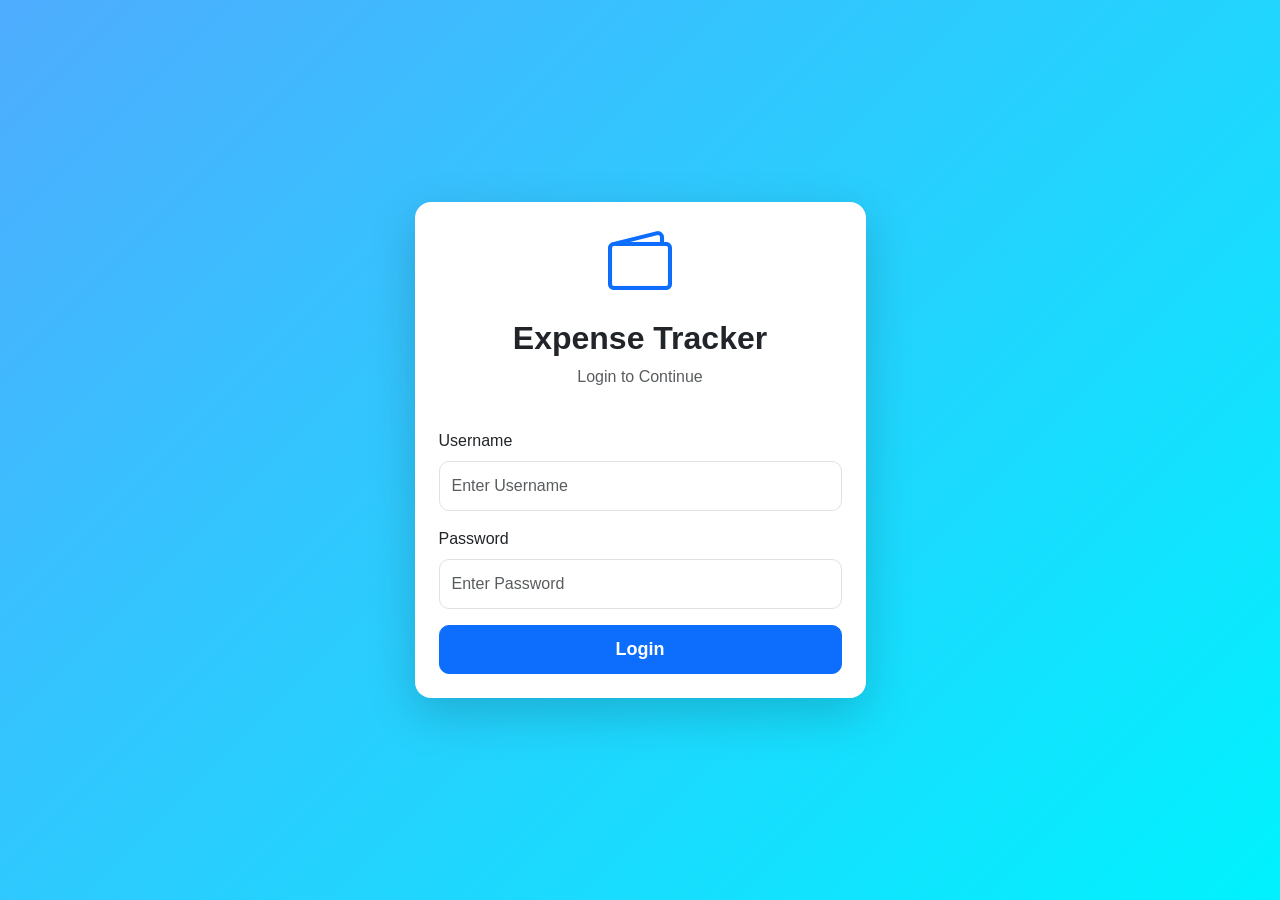
<file: index.html>
<!DOCTYPE html>
<html lang="en">

<head>
    <meta charset="UTF-8">
    <meta name="viewport" content="width=device-width, initial-scale=1.0">

    <title>Expense Tracker Login</title>

    <!-- Bootstrap -->
    <link href="https://cdn.jsdelivr.net/npm/bootstrap@5.3.7/dist/css/bootstrap.min.css" rel="stylesheet">

    <!-- Bootstrap Icons -->
    <link rel="stylesheet"
        href="https://cdn.jsdelivr.net/npm/bootstrap-icons@1.11.3/font/bootstrap-icons.min.css">

    <!-- Custom CSS -->
    <link rel="stylesheet" href="style.css">
</head>

<body>

    <div class="container">

        <div class="row justify-content-center align-items-center vh-100">

            <div class="col-md-5">

                <div class="card shadow-lg p-4 rounded-4">

                    <div class="text-center mb-4">

                        <i class="bi bi-wallet2 display-3 text-primary"></i>

                        <h2 class="mt-3">Expense Tracker</h2>

                        <p class="text-muted">
                            Login to Continue
                        </p>

                    </div>

                    <div class="mb-3">

                        <label class="form-label">
                            Username
                        </label>

                        <input
                            type="text"
                            class="form-control"
                            id="username"
                            placeholder="Enter Username">

                    </div>

                    <div class="mb-3">

                        <label class="form-label">
                            Password
                        </label>

                        <input
                            type="password"
                            class="form-control"
                            id="password"
                            placeholder="Enter Password">

                    </div>

                    <button
                        class="btn btn-primary w-100"
                        id="loginBtn">

                        Login

                    </button>

                </div>

            </div>

        </div>

    </div>

    <script src="script.js"></script>

</body>

</html>
</file>
<file: style.css>
body{
    background: linear-gradient(135deg,#4facfe,#00f2fe);
    font-family: Arial, Helvetica, sans-serif;
}

.card{
    border: none;
    transition: 0.3s;
}

.card:hover{
    transform: translateY(-5px);
}

.form-control{
    border-radius: 10px;
    padding: 12px;
}

.btn{
    border-radius: 10px;
    padding: 10px;
    font-size: 18px;
    font-weight: bold;
}

h2{
    font-weight: bold;
}

.bi-wallet2{
    color:#0d6efd;
}
canvas {
  height: 200px !important;
}
</file>
